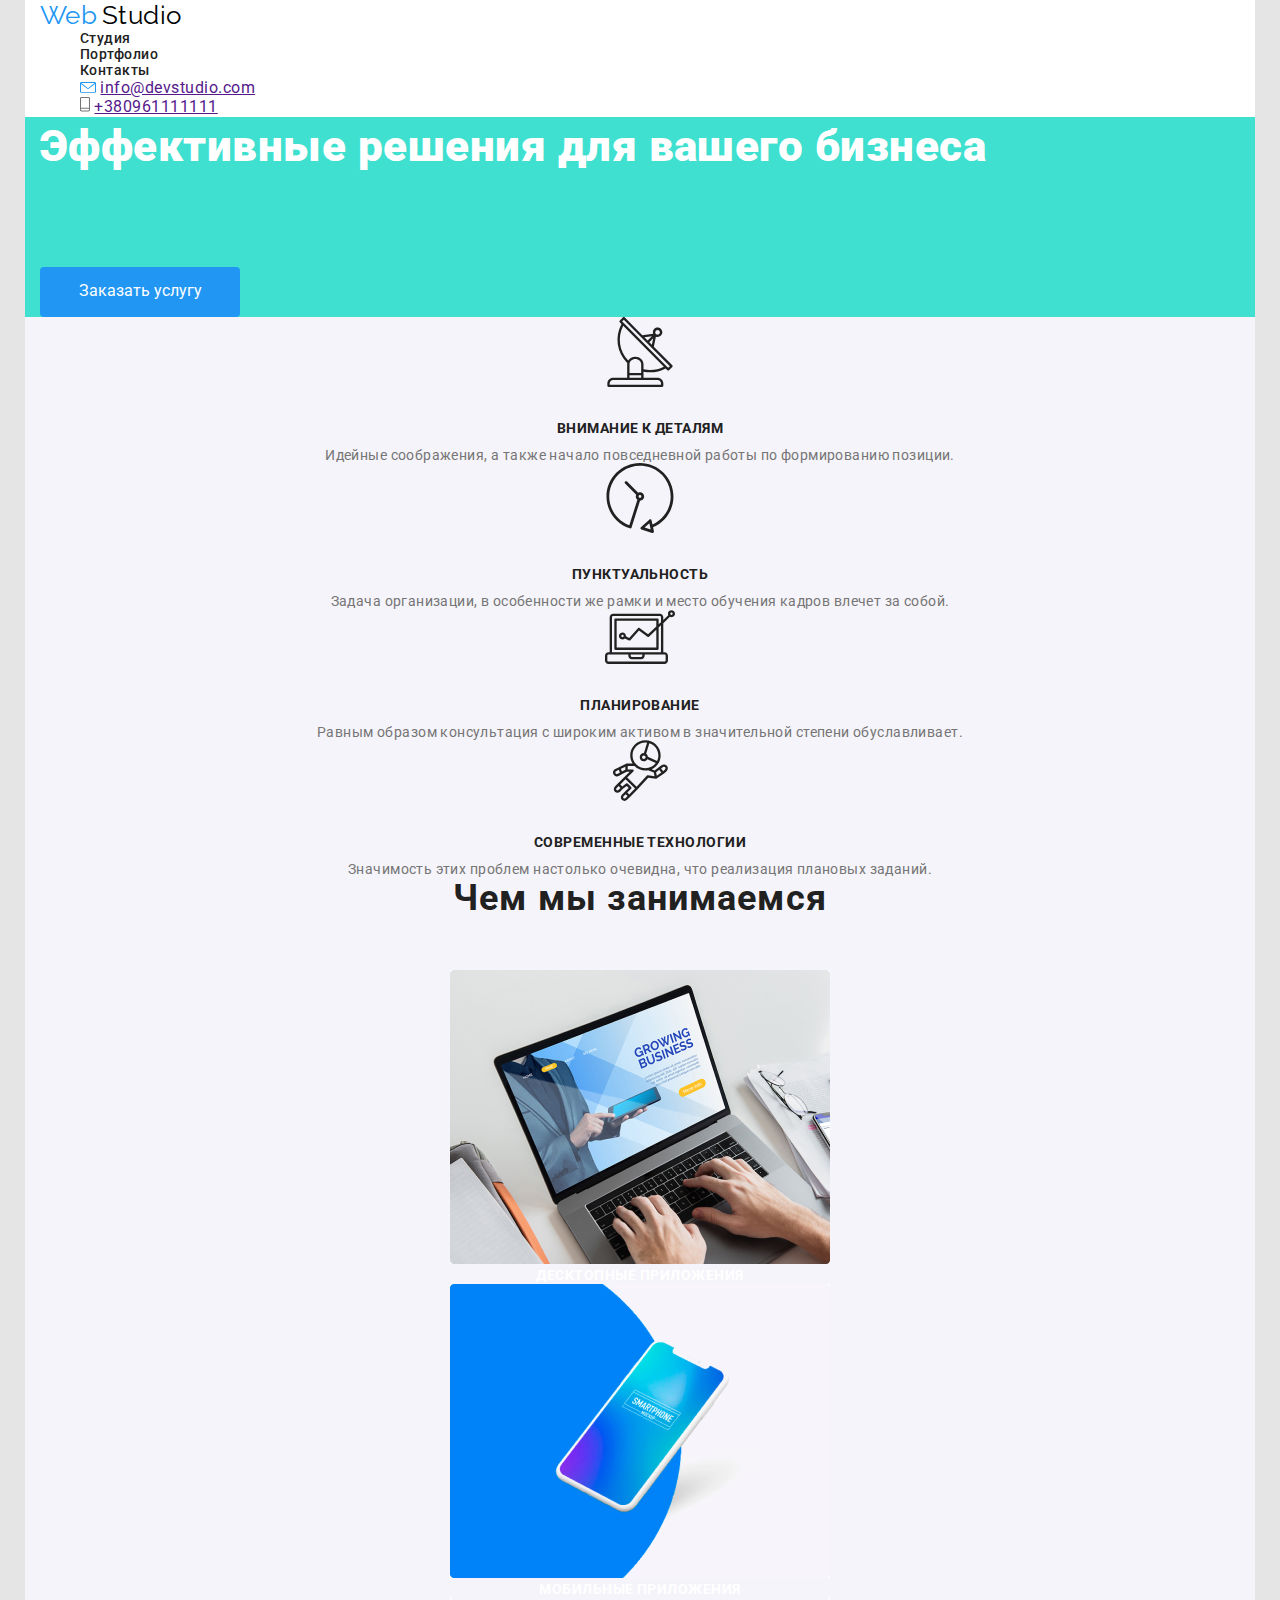
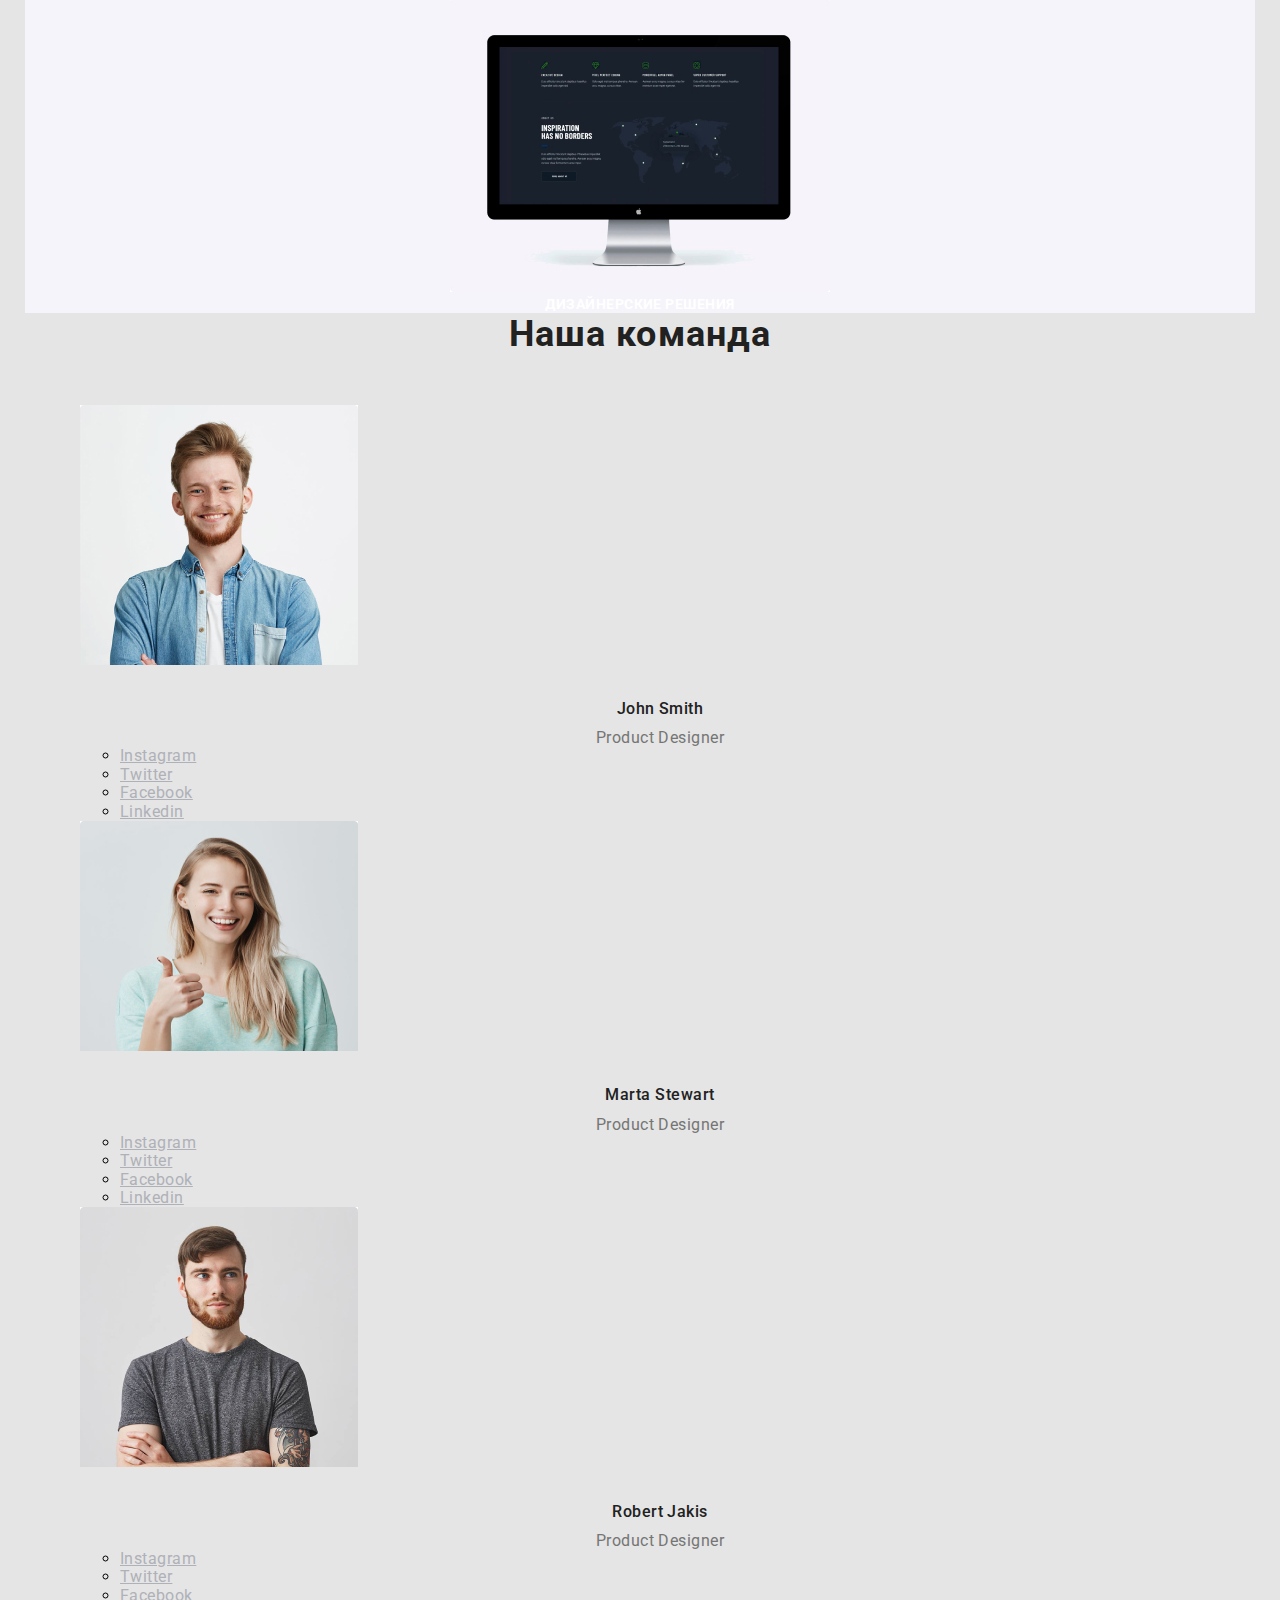
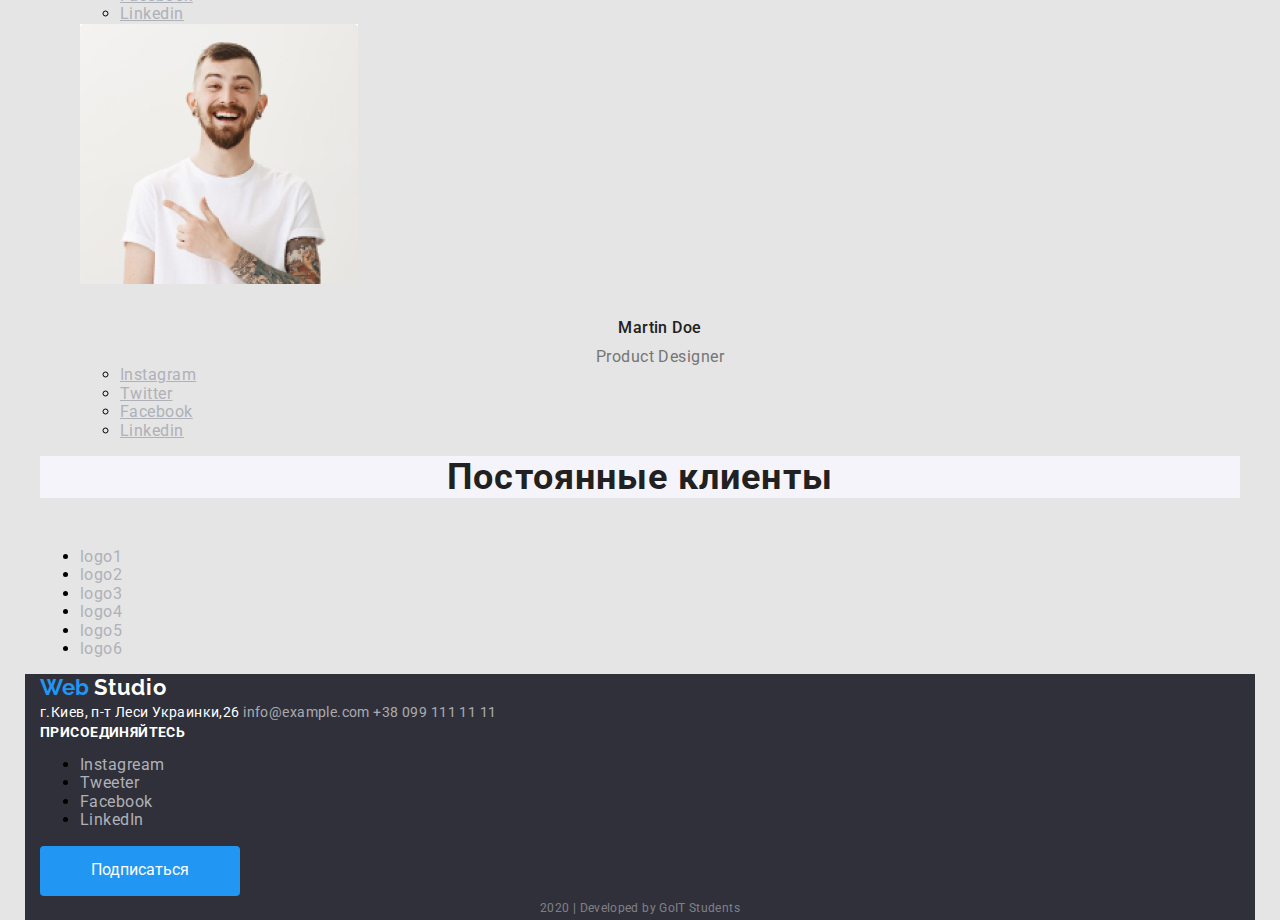
<file: index.html>
<!DOCTYPE html>
<html lang="ru">

<head>
    <meta charset="UTF-8" />
    <meta name="viewport" content="width=device-width, initial-scale=1.0" />
    <title>Studio</title>

    <link href="https://fonts.googleapis.com/css2?family=Raleway:wght@700&family=Roboto:wght@400;500;700;900&display=swap" rel="stylesheet" />
    <link href="https://cdnjs.cloudflare.com/ajax/libs/modern-normalize/0.6.0/modern-normalize.min.css" rel="stylesheet" />
    <link rel="stylesheet" href="./css/style.css" />
</head>

<body>
    <!-- Шапка сайта! -->
    <header>
        <nav class="container hat">
            <a href="" class="decoration">
                <span class="nav-web">Web</span>
                <span class="nav-studio">Studio</span>
            </a>
            <ul class="features">
                <li><a href="" class="studio">Студия</a></li>
                <li>
                    <a href="portfolio.html" class="portfolio">Портфолио</a>
                </li>
                <li><a href="" class="contacts">Контакты</a></li>
            </ul>

            <ul class="contact">
                <li>
                    <img src="./images/mail.svg" alt="почта" />
                    <a href="" aria-label="info@devstudio.com">info@devstudio.com</a>
                </li>

                <li>
                    <img src="./images/phone.svg" alt="телефон" />
                    <a href="" aria-label="tel:+380961111111">+380961111111</a>
                </li>
            </ul>
        </nav>
    </header>
    <main>
        <section class="center">
            <div class="container head">
                <h1 class="section">Эффективные решения для вашего бизнеса</h1>

                <button type="button" class="button-order">Заказать услугу</button>
            </div>
        </section>
        <section>
            <div class="container middle">
                <ul class="details">
                    <li>
                        <img src="./images/sattelite.svg" alt="спутник" />
                        <h4 class="list">Внимание к деталям</h4>

                        <p class="texts">
                            Идейные соображения, а также начало повседневной работы по формированию позиции.
                        </p>
                    </li>
                    <li>
                        <img src="./images/watch.svg" alt="часы" />
                        <h4 class="list">Пунктуальность</h4>

                        <p class="texts">
                            Задача организации, в особенности же рамки и место обучения кадров влечет за собой.
                        </p>
                    </li>
                    <li>
                        <img src="./images/diagram.svg" alt="диаграмма" />
                        <h4 class="list">Планирование</h4>

                        <p class="texts">
                            Равным образом консультация с широким активом в значительной степени обуславливает.
                        </p>
                    </li>
                    <li>
                        <img src="./images/spaceman.svg" alt="космонавт" />
                        <h4 class="list">Современные технологии</h4>

                        <p class="texts">
                            Значимость этих проблем настолько очевидна, что реализация плановых заданий.
                        </p>
                    </li>
                </ul>

                <h2 class="title busy">Чем мы занимаемся</h2>

                <ul class="details">
                    <li>
                        <!--Графический контент:фотография-->
                        <!--Чем мы занимаемся-->

                        <a href="" class="decoration">
                            <img src="./images/laptop.jpg " alt="ноутбук" width="380" height="294" />

                            <h3 class="doing">Десктопные приложения</h3>
                        </a>
                    </li>

                    <li>
                        <a href="" class="decoration">
                            <img src="./images/mobile.jpg" alt="смартфон" width="380" height="294" />

                            <h3 class="doing">Мобильные приложения</h3>
                        </a>
                    </li>

                    <li>
                        <a href="" class="decoration">
                            <img src="./images/display.jpg" alt="дисплей" width="380" height="294" />

                            <h3 class="doing">Дизайнерские решения</h3>
                        </a>
                    </li>
                </ul>
            </div>
        </section>
        <section>
            <div class="container">
                <h2 class="title">Наша команда</h2>

                <ul class="class-name">
                    <li>
                        <img src="./images/john.jpg" alt="Джон Смитт" width="278" height="260" />

                        <h3 class="name">John Smith</h3>
                        <p class="duty">Product Designer</p>

                        <ul class="link">
                            <li>
                                <a href="" aria-label="Ссылка на Instagram">
                    Instagram
                  </a>
                            </li>
                            <li>
                                <a href="" aria-label="Ссылка на Twitter">
                    Twitter
                  </a>
                            </li>
                            <li>
                                <a href="" aria-label="Ссылка на Facebook">
                    Facebook
                  </a>
                            </li>
                            <li>
                                <a href="" aria-label="Ссылка на Linkedin">
                    Linkedin
                  </a>
                            </li>
                        </ul>
                    </li>

                    <li>
                        <img src="./images/marta.jpg" alt="Марта Стюарт" width="278" height="230" />
                        <h3 class="name">Marta Stewart</h3>
                        <p class="duty">Product Designer</p>
                        <ul class="link">
                            <li>
                                <a href="" aria-label="Ссылка на Instagram">
                    Instagram
                  </a>
                            </li>
                            <li>
                                <a href="" aria-label="Ссылка на Twitter">
                    Twitter
                  </a>
                            </li>
                            <li>
                                <a href="" aria-label="Ссылка на Facebook">
                    Facebook
                  </a>
                            </li>
                            <li>
                                <a href="" aria-label="Ссылка на Linkedin">
                    Linkedin
                  </a>
                            </li>
                        </ul>
                    </li>

                    <li>
                        <img src="./images/robert.jpg" alt="Роберт Джакис" width="278" height="260" />
                        <h3 class="name">Robert Jakis</h3>
                        <p class="duty">Product Designer</p>
                        <ul class="link">
                            <li>
                                <a href="" aria-label="Ссылка на Instagram">
                    Instagram
                  </a>
                            </li>
                            <li>
                                <a href="" aria-label="Ссылка на Twitter">
                    Twitter
                  </a>
                            </li>
                            <li>
                                <a href="" aria-label="Ссылка на Facebook">
                    Facebook
                  </a>
                            </li>
                            <li>
                                <a href="" aria-label="Ссылка на Linkedin">
                    Linkedin
                  </a>
                            </li>
                        </ul>
                    </li>

                    <li>
                        <img src="./images/martin.jpg" alt="Мартин Доу" width="278" height="260" />
                        <h3 class="name">Martin Doe</h3>
                        <p class="duty">Product Designer</p>
                        <ul class="link">
                            <li>
                                <a href="" aria-label="Ссылка на Instagram">
                    Instagram
                  </a>
                            </li>
                            <li>
                                <a href="" aria-label="Ссылка на Twitter">
                    Twitter
                  </a>
                            </li>
                            <li>
                                <a href="" aria-label="Ссылка на Facebook">
                    Facebook
                  </a>
                            </li>
                            <li>
                                <a href="" aria-label="Ссылка на Linkedin">
                    Linkedin
                  </a>
                            </li>
                        </ul>
                    </li>
                </ul>
            </div>
        </section>
        <section>
            <div class="container back">
                <h2 class="title middle">Постоянные клиенты</h2>

                <ul class="logo">
                    <li>
                        <a href=" " aria-label="ссылка на логотип1 ">logo1</a>
                    </li>
                    <li>
                        <a href=" " aria-label="ссылка на логотип2 ">logo2</a>
                    </li>
                    <li>
                        <a href=" " aria-label="ссылка на логотип3 ">logo3</a>
                    </li>
                    <li>
                        <a href=" " aria-label="ссылка на логотип4 ">logo4</a>
                    </li>
                    <li>
                        <a href=" " aria-label="ссылка на логотип5 ">logo5</a>
                    </li>
                    <li>
                        <a href=" " aria-label="ссылка на логотип6 ">logo6</a>
                    </li>
                </ul>
            </div>
        </section>
    </main>
    <div class="container-foot">
        <footer class="foot">
            <a href="" class="decorate">
                <span class="foot-web">Web</span>
                <span class="foot-studio">Studio</span>
            </a>
            <address>
          <span class="foot-adress">
            г.Киев, п-т Леси Украинки,26
          </span>
          <a href="mailto:info@example.com  " class="foot-mail">
            info@example.com
          </a>
          <a href="tel:+380991111111 " class="foot-phone">+38 099 111 11 11</a>
        </address>
            <p class="foot-join">Присоединяйтесь</p>
            <ul class="foot-link">
                <li>
                    <a href=" " aria-label="ссылка на Инстаграмм ">
              Instagream
            </a>
                </li>
                <li>
                    <a href=" " aria-label="ссылка на Твиттер ">
              Tweeter
            </a>
                </li>
                <li>
                    <a href=" " aria-label="ссылка на Фейсбук ">
              Facebook
            </a>
                </li>
                <li>
                    <a href=" " aria-label="ссылка на ЛинкедИн ">
              LinkedIn
            </a>
                </li>
            </ul>
            <button type="button" class="button-follower">Подписаться</button>
            <p class="foot-end">2020 | Developed by GoIT Students</p>
        </footer>
    </div>
</body>

</html>
</file>
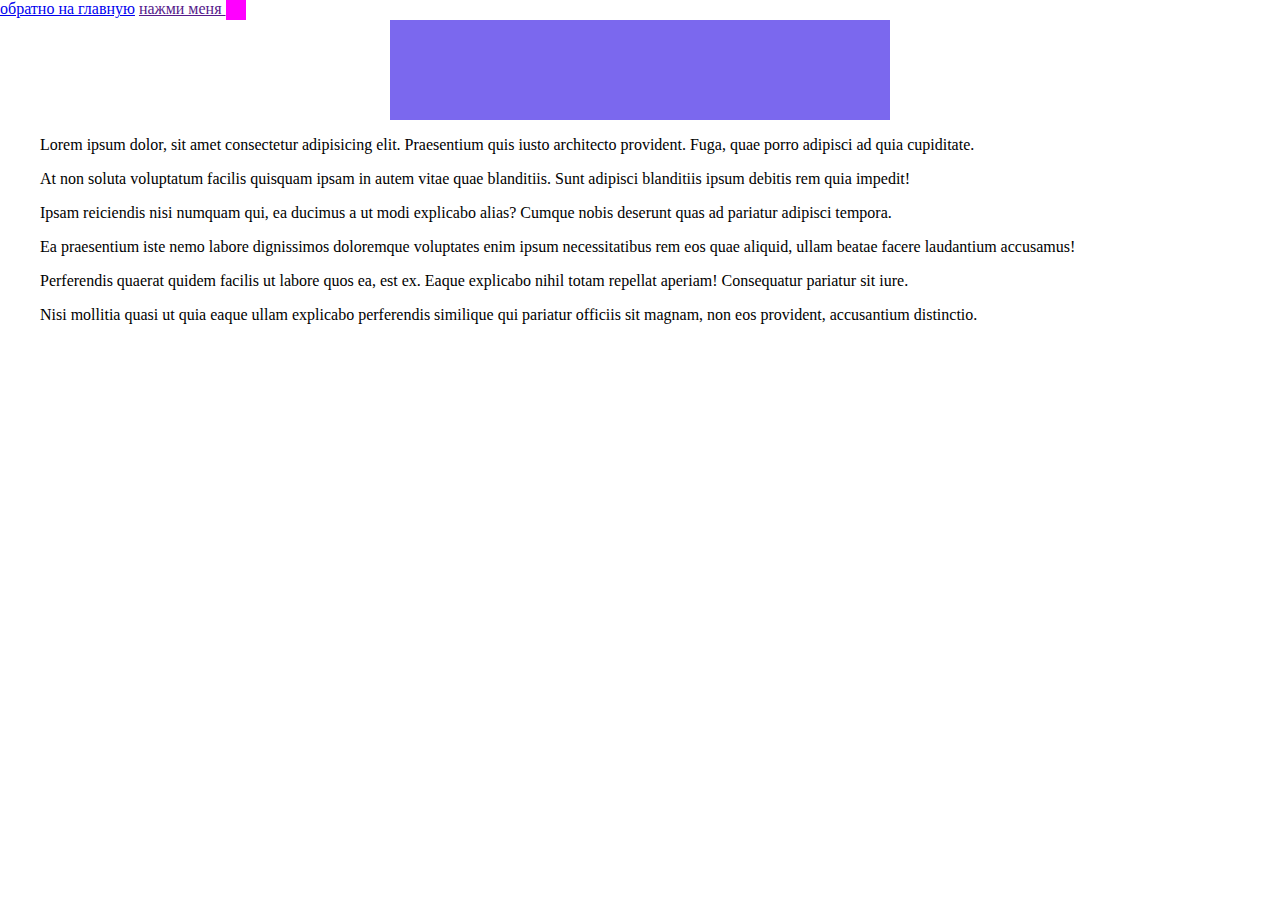
<file: child.html>
<!DOCTYPE html>
<html lang="en">

<head>
    <meta charset="UTF-8" />
    <meta name="viewport" content="width=device-width, initial-scale=1.0" />
    <title>Document</title>
    <link rel="stylesheet" href="./css/child.css" />
</head>

<body>
    <a href="index.html">обратно на главную</a>

    <a href="" class="btn">
      нажми меня
      <span class="button-icon"></span>
    </a>
    <div class="box"></div>
    <div class="container">
        <p>
            Lorem ipsum dolor, sit amet consectetur adipisicing elit. Praesentium quis iusto architecto provident. Fuga, quae porro adipisci ad quia cupiditate.
        </p>
        <p>
            At non soluta voluptatum facilis quisquam ipsam in autem vitae quae blanditiis. Sunt adipisci blanditiis ipsum debitis rem quia impedit!
        </p>
        <p>
            Ipsam reiciendis nisi numquam qui, ea ducimus a ut modi explicabo alias? Cumque nobis deserunt quas ad pariatur adipisci tempora.
        </p>
        <p>
            Ea praesentium iste nemo labore dignissimos doloremque voluptates enim ipsum necessitatibus rem eos quae aliquid, ullam beatae facere laudantium accusamus!
        </p>
        <p>
            Perferendis quaerat quidem facilis ut labore quos ea, est ex. Eaque explicabo nihil totam repellat aperiam! Consequatur pariatur sit iure.
        </p>
        <p>
            Nisi mollitia quasi ut quia eaque ullam explicabo perferendis similique qui pariatur officiis sit magnam, non eos provident, accusantium distinctio.
        </p>
    </div>
</body>

</html>
</file>
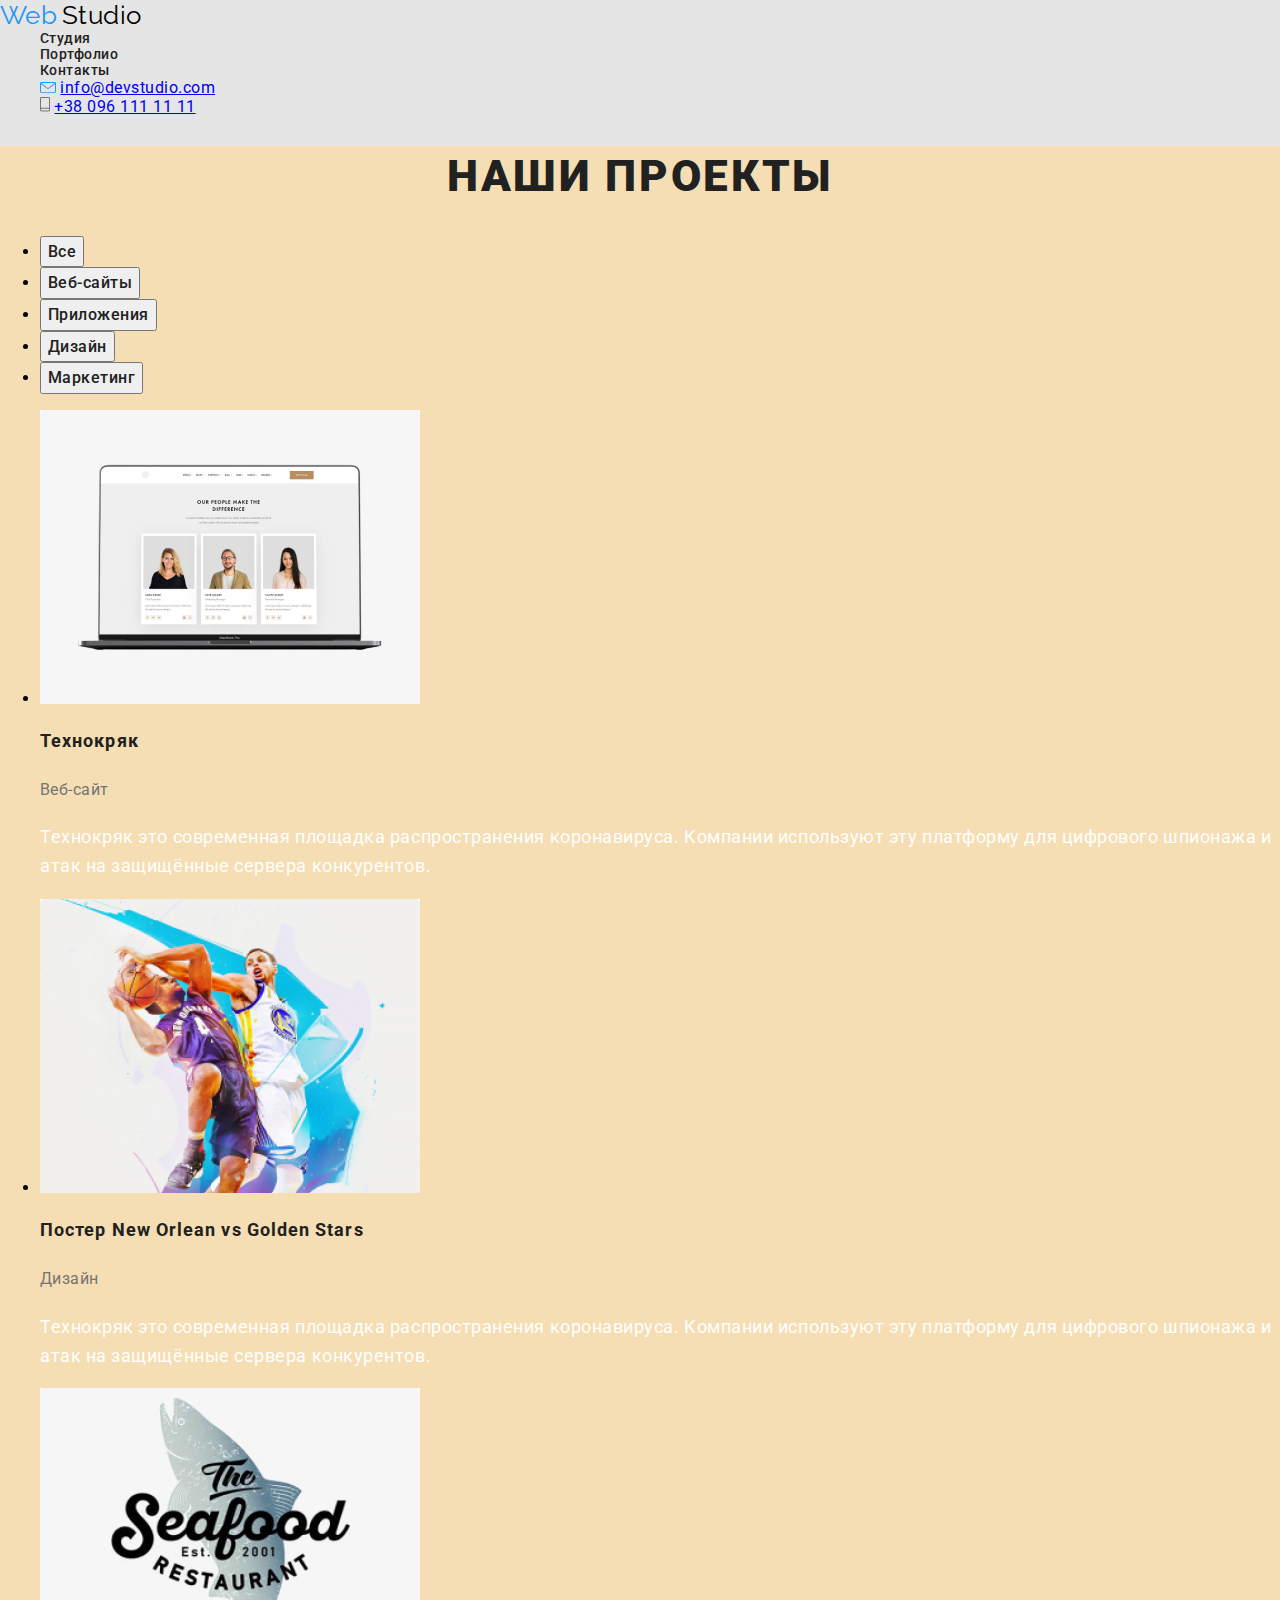
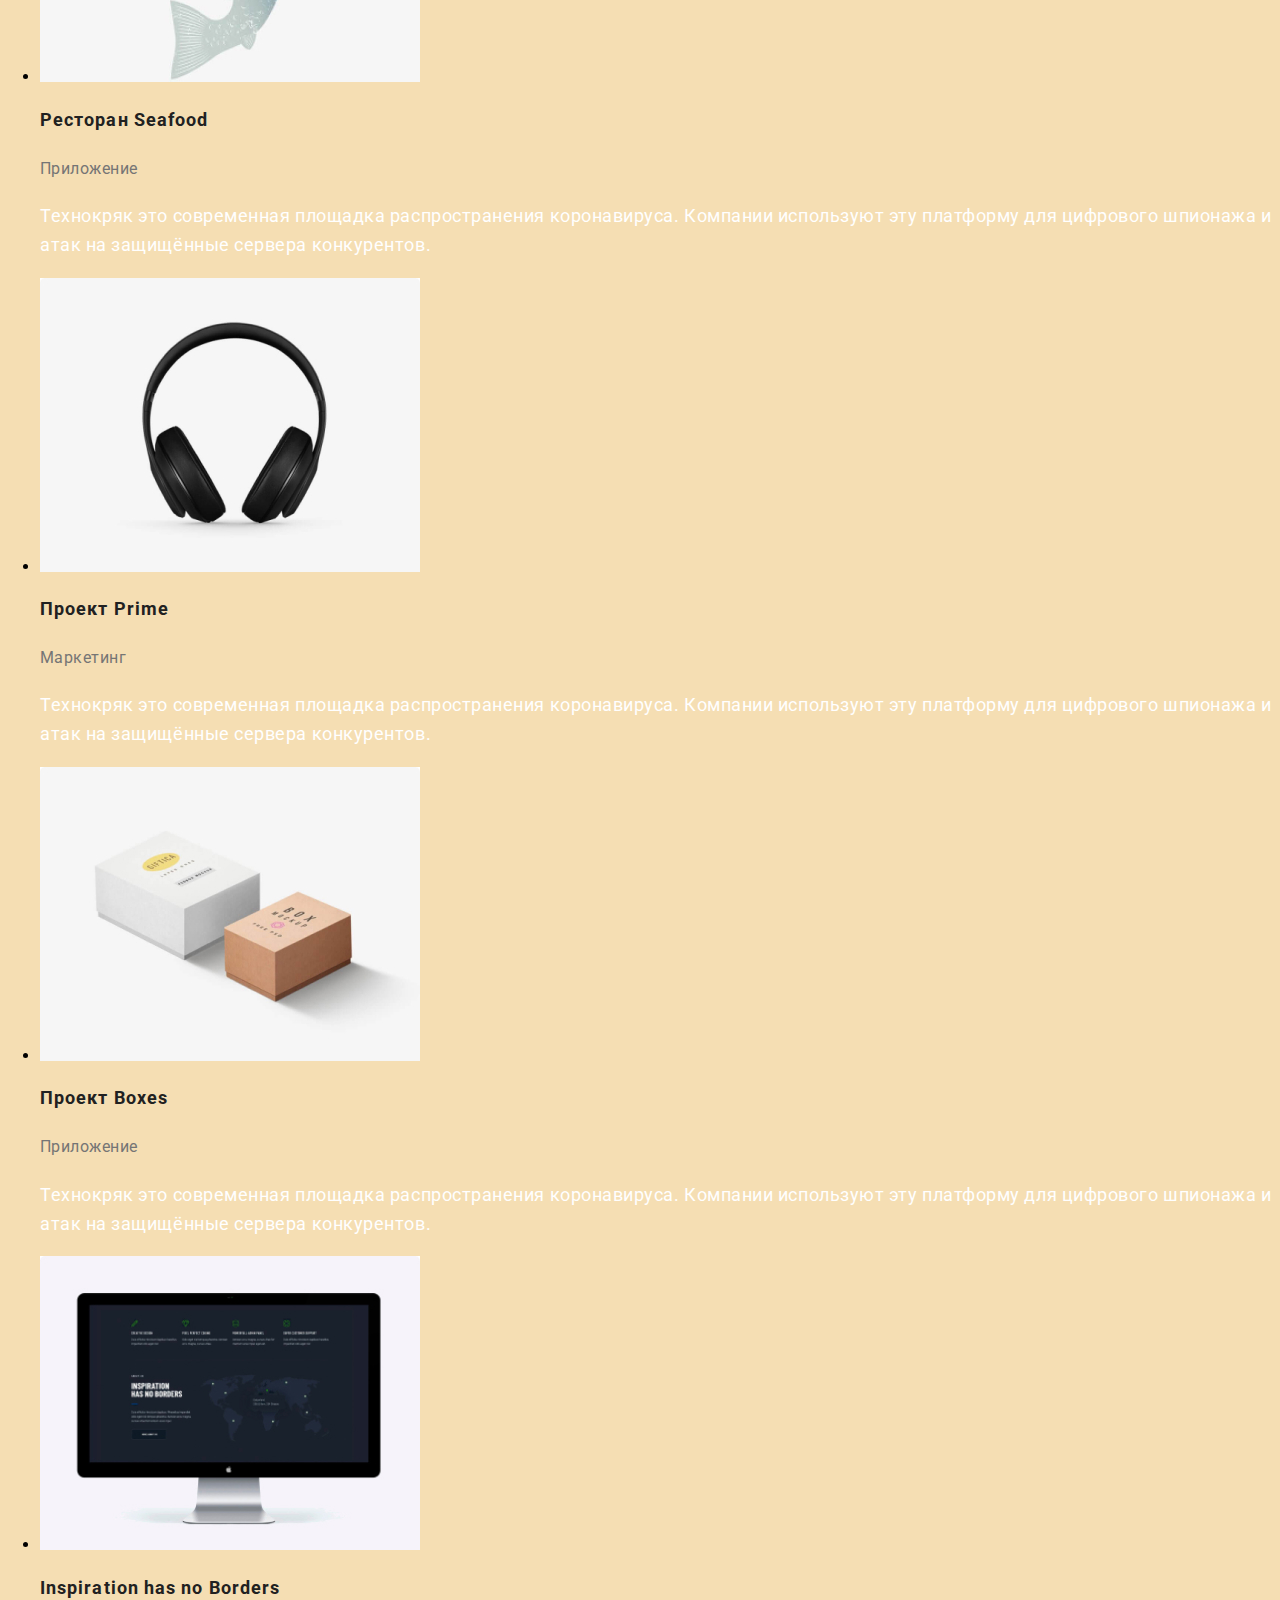
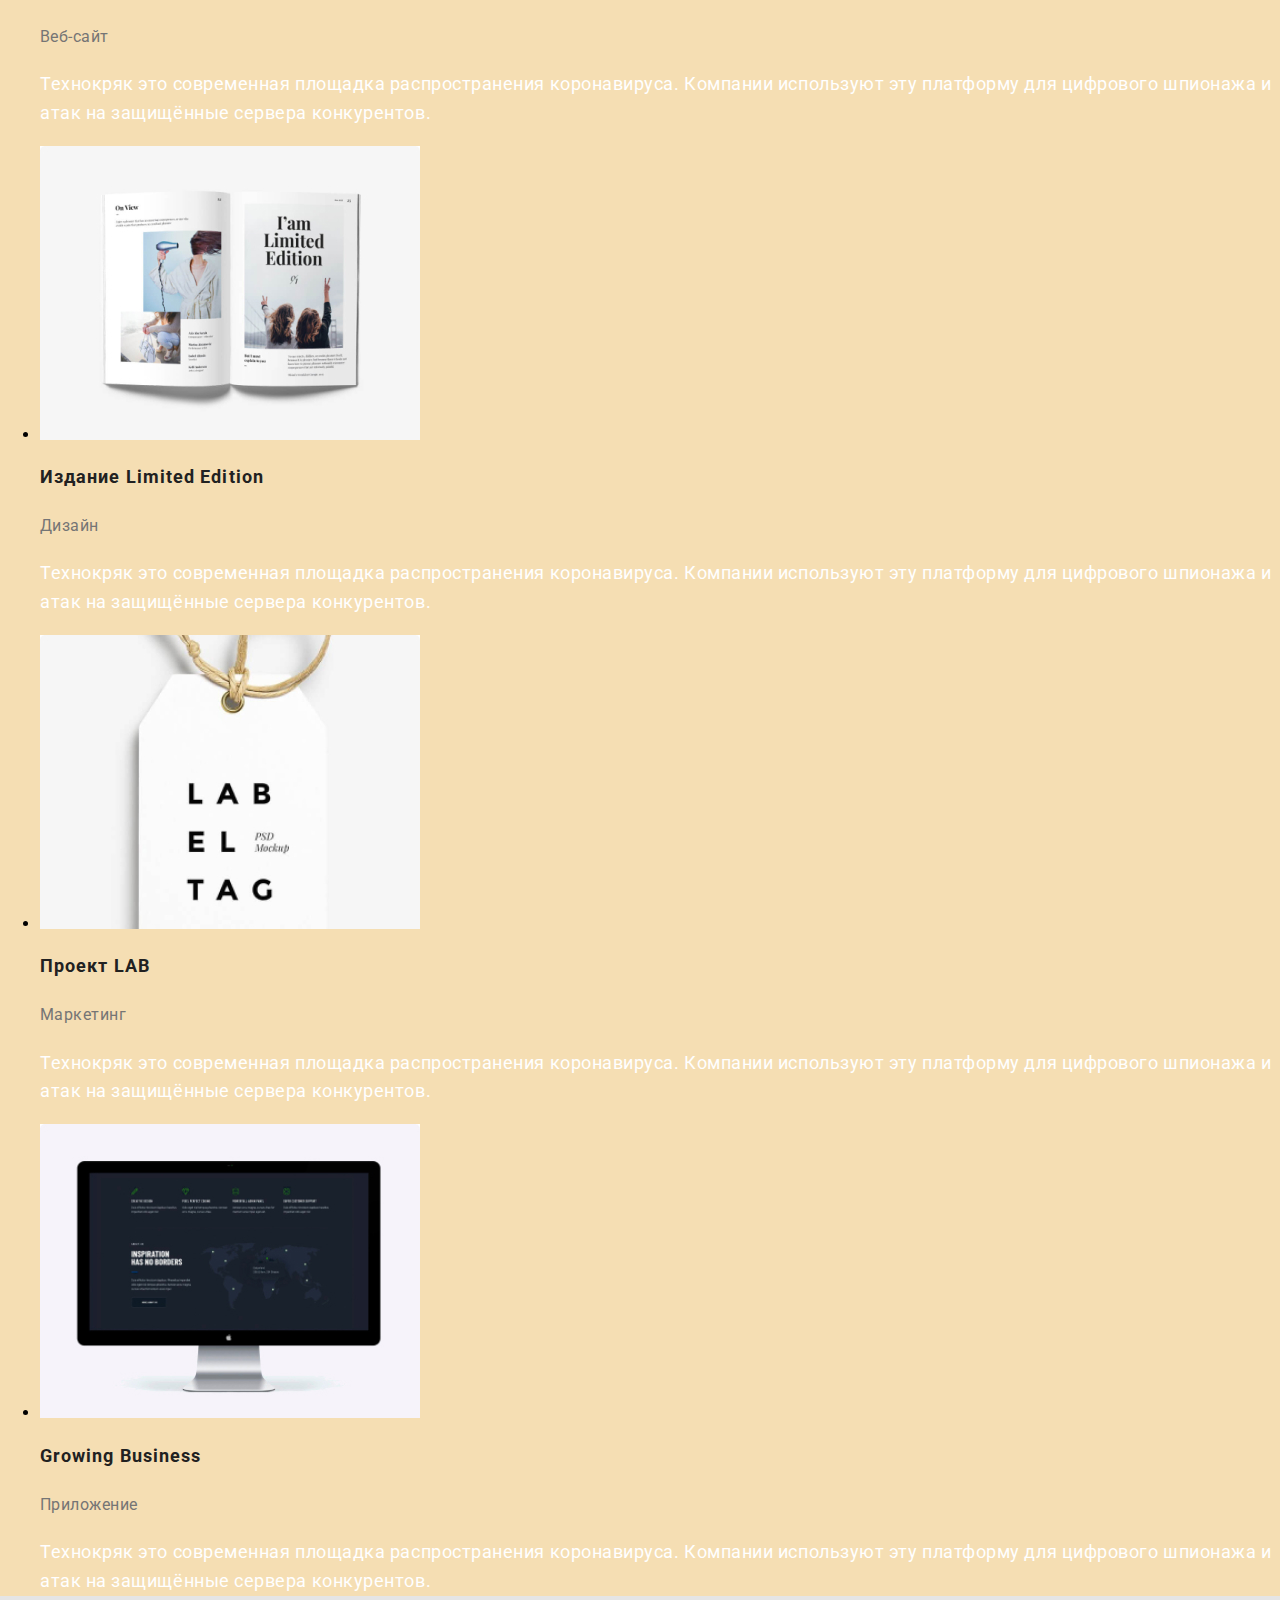
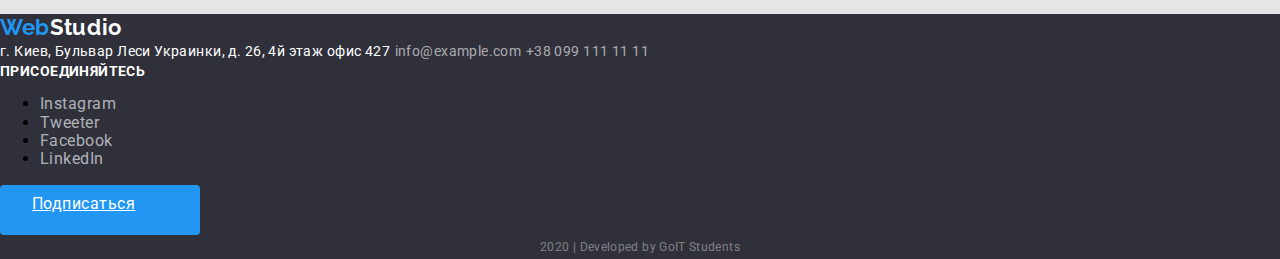
<file: portfolio.html>
<!DOCTYPE html>
<html lang="en">

<head>
    <meta charset="UTF-8">
    <meta name="viewport" content="width=device-width, initial-scale=1.0">
    <title>Portfolio</title>


    <link href="https://fonts.googleapis.com/css2?family=Raleway:wght@700&family=Roboto:wght@400;500;700;900&display=swap" rel="stylesheet">
    <link href="https://cdnjs.cloudflare.com/ajax/libs/modern-normalize/0.6.0/modern-normalize.min.css" rel="stylesheet" />
    <link rel="stylesheet" href="./css/style.css">

    <body class="body">

        <!--Шапка сайта-->
        <header>
            <nav>

                <a href="" class="decoration">
                    <span class="nav-web">Web</span>
                    <span class="nav-studio">Studio</span>
                </a>
                <ul class="features">
                    <li><a href="index.html" class="studio">Студия</a></li>
                    <li>
                        <a href="" class="portfolio">Портфолио</a></li>

                    <li><a href="" class="contacts">Контакты</a></li>
                </ul>
                <ul class="contact">
                    <li>
                        <img src="./images/mail.svg" alt="почта" />
                        <a href="mailto:info@devstudio.com">info@devstudio.com</a>

                    </li>


                    <li>
                        <img src="./images/phone.svg" alt="телефон" />
                        <a href="tel:+380961111111">+38 096 111 11 11</a>
                    </li>
                </ul>
            </nav>
        </header>
        <main>
            <section class="font">
                <h1 class="projects">Наши проекты</h1>
                <ul>

                    <li>
                        <button type="button" class="button-list">Все</button>
                    </li>
                    <li><button type="button" class="button-list">Веб-сайты</button></li>
                    <li><button type="button" class="button-list">Приложения</button></li>
                    <li><button type="button" class="button-list">Дизайн</button></li>
                    <li><button type="button" class="button-list">Маркетинг</button></li>
                </ul>
                <ul>
                    <li>
                        <a href="" class="decoration">
                            <img src="./images/macbook.jpg" alt="макбук" width="380" height="294">
                            <h2 class="text-title">Технокряк</h2>
                            <p class="text-button">Веб-сайт</p>
                            <p class="text">Технокряк это современная площадка распространения коронавируса. Компании используют эту платформу для цифрового шпионажа и атак на защищённые сервера конкурентов.</p>
                        </a>
                    </li>

                    <li>
                        <a href="" class="decoration"> <img src="./images/basket.jpg" alt="баскетбол" width="380" height="294">
                            <h2 class="text-title">Постер New Orlean vs Golden Stars</h2>
                            <p class="text-button">Дизайн</p>
                            <p class="text">Технокряк это современная площадка распространения коронавируса. Компании используют эту платформу для цифрового шпионажа и атак на защищённые сервера конкурентов.</p>
                        </a>
                    </li>

                    <li>
                        <a href="" class="decoration">
                            <img src="./images/seafood.jpg" alt="морская еда" width="380" height="294">
                            <h2 class="text-title">Ресторан Seafood</h2>
                            <p class="text-button">Приложение</p>
                            <p class="text">Технокряк это современная площадка распространения коронавируса. Компании используют эту платформу для цифрового шпионажа и атак на защищённые сервера конкурентов.</p>
                        </a>
                    </li>


                    <li>
                        <a href="" class="decoration">
                            <img src="./images/headphones.jpg" alt="наушники" width="380" height="294">
                            <h2 class="text-title">Проект Prime</h2>
                            <p class="text-button">Маркетинг</p>
                            <p class="text">Технокряк это современная площадка распространения коронавируса. Компании используют эту платформу для цифрового шпионажа и атак на защищённые сервера конкурентов.</p>
                        </a>
                    </li>

                    <li>
                        <a href="" class="decoration"> <img src="./images/box.jpg" alt="короб" width="380" height="294">
                            <h2 class="text-title">Проект Boxes</h2>
                            <p class="text-button">Приложение</p>
                            <p class="text">Технокряк это современная площадка распространения коронавируса. Компании используют эту платформу для цифрового шпионажа и атак на защищённые сервера конкурентов.</p>
                        </a>

                    </li>

                    <li>
                        <a href="" class="decoration">
                            <img src="./images/displays.jpg" alt="дисплей" width="380" height="294">
                            <h2 class="text-title">Inspiration has no Borders</h2>
                            <p class="text-button">Веб-сайт</p>
                            <p class="text">Технокряк это современная площадка распространения коронавируса. Компании используют эту платформу для цифрового шпионажа и атак на защищённые сервера конкурентов.</p>
                        </a>
                    </li>

                    <li>
                        <a href="" class="decoration">
                            <img src="./images/journal.jpg" alt="журнал" width="380" height="294">
                            <h2 class="text-title">Издание Limited Edition</h2>
                            <p class="text-button">Дизайн</p>
                            <p class="text">Технокряк это современная площадка распространения коронавируса. Компании используют эту платформу для цифрового шпионажа и атак на защищённые сервера конкурентов.</p>
                        </a>
                    </li>


                    <li>
                        <a href="" class="decoration">
                            <img src="./images/label.jpg" alt="ярлык" width="380" height="294">
                            <h2 class="text-title">Проект LAB</h2>
                            <p class="text-button">Маркетинг</p>
                            <p class="text">Технокряк это современная площадка распространения коронавируса. Компании используют эту платформу для цифрового шпионажа и атак на защищённые сервера конкурентов.</p>
                        </a>
                    </li>

                    <li>
                        <a href="" class="decoration">

                            <img src="./images/displays.jpg" alt="дисплей" width="380" height="294">
                            <h2 class="text-title">Growing Business</h2>
                            <p class="text-button">Приложение</p>
                            <p class="text">Технокряк это современная площадка распространения коронавируса. Компании используют эту платформу для цифрового шпионажа и атак на защищённые сервера конкурентов.</p>
                        </a>
                    </li>
                </ul>

            </section>
        </main>
        <footer class="foot">
            <a href="" class="decoration"><span class="foot-web">Web</span><span class="foot-studio">Studio</span></a> <address>
                <span class="foot-adress">г. Киев, 
                Бульвар Леси Украинки, д. 26, 
                4й этаж офис 427</span>
                <a href="mailto:info@example.com  " class="foot-mail">info@example.com</a>
                <a href="tel:+380991111111 " class="foot-phone">+38 099 111 11 11</a>
              </address>
            <p class="foot-join">Присоединяйтесь</p>
            <ul class="foot-link">
                <li><a href=" " aria-label="ссылка на Инстаграмм ">Instagram</a></li>
                <li><a href=" " aria-label="ссылка на Твиттер ">Tweeter</a></li>
                <li><a href=" " aria-label="ссылка на Фейсбук ">Facebook</a></li>
                <li><a href=" " aria-label="ссылка на ЛинкедИн ">LinkedIn</a></li>

            </ul>
            <a href="" class="button-follower">Подписаться</a>
            <p class="foot-end">2020 | Developed by GoIT Students </p>


        </footer>
    </body>


</html>
</file>
<file: css/style.css>
body {
    background-color: #e5e5e5;
    font-family: Roboto, sans-serif;
    letter-spacing: 0.03em;
}

.section {
    margin-top: 0;
    margin-bottom: 90px;
    color: #ffffff;
    font-style: normal;
    font-weight: 900;
    font-size: 44px;
    line-height: 1.36;
}

:root {
    --primary-color: #757575;
    --tital-color: black;
    --accent-color: #2196f3;
    --text-title: #212121;
}

.busy {
    text-align: center;
}

.title {
    text-align: center;
    margin-bottom: 50px;
    margin-top: 0;
    color: var(--text-title);
    font-style: normal;
    font-weight: 700;
    font-size: 36px;
    line-height: 1.17;
    letter-spacing: 0.03em;
}

.list {
    margin-bottom: 10px;
    margin-top: 30px;
    color: var(--text-title);
    font-weight: 700;
    font-size: 14px;
    line-height: 1.14;
    text-transform: uppercase;
}

.doing {
    margin: 0;
    color: #ffffff;
    font-weight: 700;
    font-size: 14px;
    line-height: 1.14;
    text-transform: uppercase;
}

.text {
    color: #757575;
    font-weight: 400;
    font-size: 14px;
    line-height: 1.7;
}

.foot-logo {
    color: var(--accent-color);
}

.foot {
    background-color: #2f303a;
}

.font {
    background-color: wheat;
}


/*Логотип*/

.container {
    width: 1230px;
    list-style: none;
    padding-left: 15px;
    padding-right: 15px;
    margin-left: auto;
    margin-right: auto;
}

.hat {
    list-style: none;
    background-color: #ffffff;
}

.head {
    list-style: none;
    background-color: turquoise;
}

.middle {
    text-align: center;
    list-style: none;
    background-color: #f5f4fa;
}

.back {
    background-color: #e5e5e5;
    list-style: none;
}

.decoration {
    text-decoration: none;
}

.class-name {
    list-style: none;
}

.nav-web {
    color: var(--accent-color);
    font-family: Raleway, cursive;
    font-size: 26px;
    line-height: 1.2;
}

.nav-studio {
    color: var(--tital-color);
    font-family: Raleway, cursive;
    font-size: 26px;
    line-height: 1.2;
}


/*features*/

.features {
    list-style: none;
    padding-top: 0;
    padding-bottom: 0;
    margin-top: 0;
    margin-bottom: 0;
    text-decoration: none;
    font-weight: 500;
    font-size: 14px;
    line-height: 1.14;
}

.studio {
    text-decoration: none;
    color: var(--text-title);
}

.studio:hover,
.studio:focus {
    color: var(--accent-color);
}

.portfolio {
    text-decoration: none;
    color: var(--text-title);
}

.portfolio:hover,
.portfolio:focus {
    color: var(--accent-color);
}

.contacts {
    text-decoration: none;
    color: var(--text-title);
}

.contacts:hover,
.contacts:focus {
    color: var(--accent-color);
}


/*Контакты*/

.contact {
    list-style: none;
    margin: 0;
    text-decoration: none;
    color: var(--primary-color);
}

.contact :hover,
.contact :focus {
    color: var(--accent-color);
}


/*чем мы занимаемся*/

.details {
    list-style: none;
    margin: 0;
    padding: 0;
}

.texts {
    margin: 0;
    font-weight: normal;
    font-size: 14px;
    line-height: 1.7x;
    letter-spacing: 0.03em;
    color: #757575;
}

.section-list {
    color: white;
    font-style: 400;
    font-weight: bold;
    font-size: 14px;
    line-height: 1.14;
    text-align: center;
    letter-spacing: 0.03em;
}

.section-list:focus
/*Наша команда*/

.class-name {
    font-weight: 500;
    font-size: 16px;
    line-height: 1.19;
    letter-spacing: 0.03em;
    color: #212121;
}

.name {
    margin-top: 30px;
    margin-bottom: 10px;
    font-weight: 500;
    font-size: 16px;
    line-height: 1.2;
    text-align: center;
    letter-spacing: 0.03em;
    color: #212121;
}

.duty {
    margin: 0;
    font-size: 16px;
    line-height: 1.2;
    text-align: center;
    letter-spacing: 0.03em;
    color: #757575;
}

.link a {
    color: #afb1b8;
}

.link a :hover,
.link a:focus {
    color: var(--accent-color);
}


/*Постоянные клиенты*/

.logo a {
    list-style: none;
    margin: 0;
    text-decoration: none;
    color: #afb1b8;
}

.logo a:hover,
a:focus {
    color: var(--accent-color);
}


/*кнопка*/

.button-order {
    display: inline-block;
    margin: 0;
    border-radius: 4px;
    padding: 10px 32px;
    width: 200px;
    min-height: 50px;
    background-color: #2196f3;
    border-color: transparent;
    color: white;
}

.button-follower {
    display: inline-block;
    margin: 0;
    border-radius: 4px;
    padding: 10px 32px;
    width: 200px;
    min-height: 50px;
    background-color: #2196f3;
    border-color: transparent;
    color: white;
}

.button-list {
    font-family: Roboto;
    font-weight: 500;
    font-size: 16px;
    line-height: 1.6;
    text-align: center;
    letter-spacing: 0.03em;
    color: #212121;
}

.button-list:hover,
.button-list:focus {
    color: white;
    background-color: var(--accent-color);
}


/*Наши проекты*/

.projects {
    font-weight: 900;
    font-size: 44px;
    line-height: 60px;
    text-align: center;
    letter-spacing: 0.06em;
    text-transform: uppercase;
    color: var(--text-title);
}

.text-button {
    font-weight: 400;
    font-size: 16px;
    line-height: 1.9;
    letter-spacing: 0.03em;
    color: #757575;
}

.text-title {
    font-weight: 700;
    font-size: 18px;
    line-height: 2;
    letter-spacing: 0.06em;
    color: #212121;
}

.text {
    font-weight: 400;
    font-size: 18px;
    line-height: 1.6;
    letter-spacing: 0.03em;
    color: #ffffff;
}


/*Подвал*/

.foot-web {
    margin-top: 48px;
    font-family: Raleway;
    font-weight: 700;
    font-size: 22px;
    line-height: 1.2;
    letter-spacing: 0.03em;
    color: #2196f3;
}

.foot-studio {
    margin-top: 48px;
    font-family: Raleway;
    font-weight: 700;
    font-size: 22px;
    line-height: 1.2;
    letter-spacing: 0.03em;
    color: #ffffff;
}

.studio-logo {
    color: white;
}

.foot-adress {
    margin-top: 10px;
    text-decoration: none;
    font-family: Roboto;
    font-style: normal;
    font-weight: 400;
    font-size: 14px;
    line-height: 1.7;
    letter-spacing: 0.03em;
    color: #ffffff;
}

.foot-join {
    margin: 0;
    font-weight: 700;
    font-size: 14px;
    line-height: 1.1;
    letter-spacing: 0.03em;
    text-transform: uppercase;
    color: #ffffff;
}

.foot-link a {
    list-style: none;
    margin-top: 0;
    text-decoration: none;
    color: #afb1b8;
}

.foot-link a:hover,
.foot-link a:focus {
    color: var(--accent-color);
}

.foot-mail {
    text-decoration: none;
    font-family: Roboto;
    font-style: normal;
    text-decoration: none;
    font-weight: 400;
    font-size: 14px;
    line-height: 1.7;
    letter-spacing: 0.03em;
    color: rgba(255, 255, 255, 0.6);
}

.foot-phone {
    text-decoration: none;
    font-family: Roboto;
    font-style: normal;
    font-weight: 400;
    font-size: 14px;
    line-height: 1.7;
    letter-spacing: 0.03em;
    color: rgba(255, 255, 255, 0.6);
}

.decorate {
    text-decoration: none;
    margin-top: 48px;
}

.foot-end {
    margin: 0;
    font-weight: normal;
    font-size: 12px;
    line-height: 2;
    text-align: center;
    letter-spacing: 0.03em;
    color: rgba(255, 255, 255, 0.4);
}

.container-foot {
    background-color: #2f303a;
    width: 1230px;
    padding-left: 15px;
    padding-right: 15px;
    margin-left: auto;
    margin-right: auto;
}
</file>
<file: css/child.css>
html {
    box-sizing: border-box;
}

*,
*::before,
*::after {
    box-sizing: inherit;
}

body {
    margin: 0;
}

.button-order {
    display: inline-block;
    width: 200px;
    padding: 20px 40px;
    background-color: tomato;
    color: wheat;
    text-decoration: none;
    border: 2px solid green;
    border-radius: 3px;
}

.btn :hover,
:focus {
    background-color: green;
    border-color: tomato;
}

.button-icon {
    display: inline-block;
    width: 20px;
    height: 20px;
    margin-right: 5px;
    background-color: magenta;
    vertical-align: middle;
}

.box {
    width: 500px;
    height: 100px;
    background-color: mediumslateblue;
    margin-left: auto;
    margin-right: auto;
}

.container {
    width: 1200px;
    margin-left: auto;
    margin-right: auto;
}
</file>
